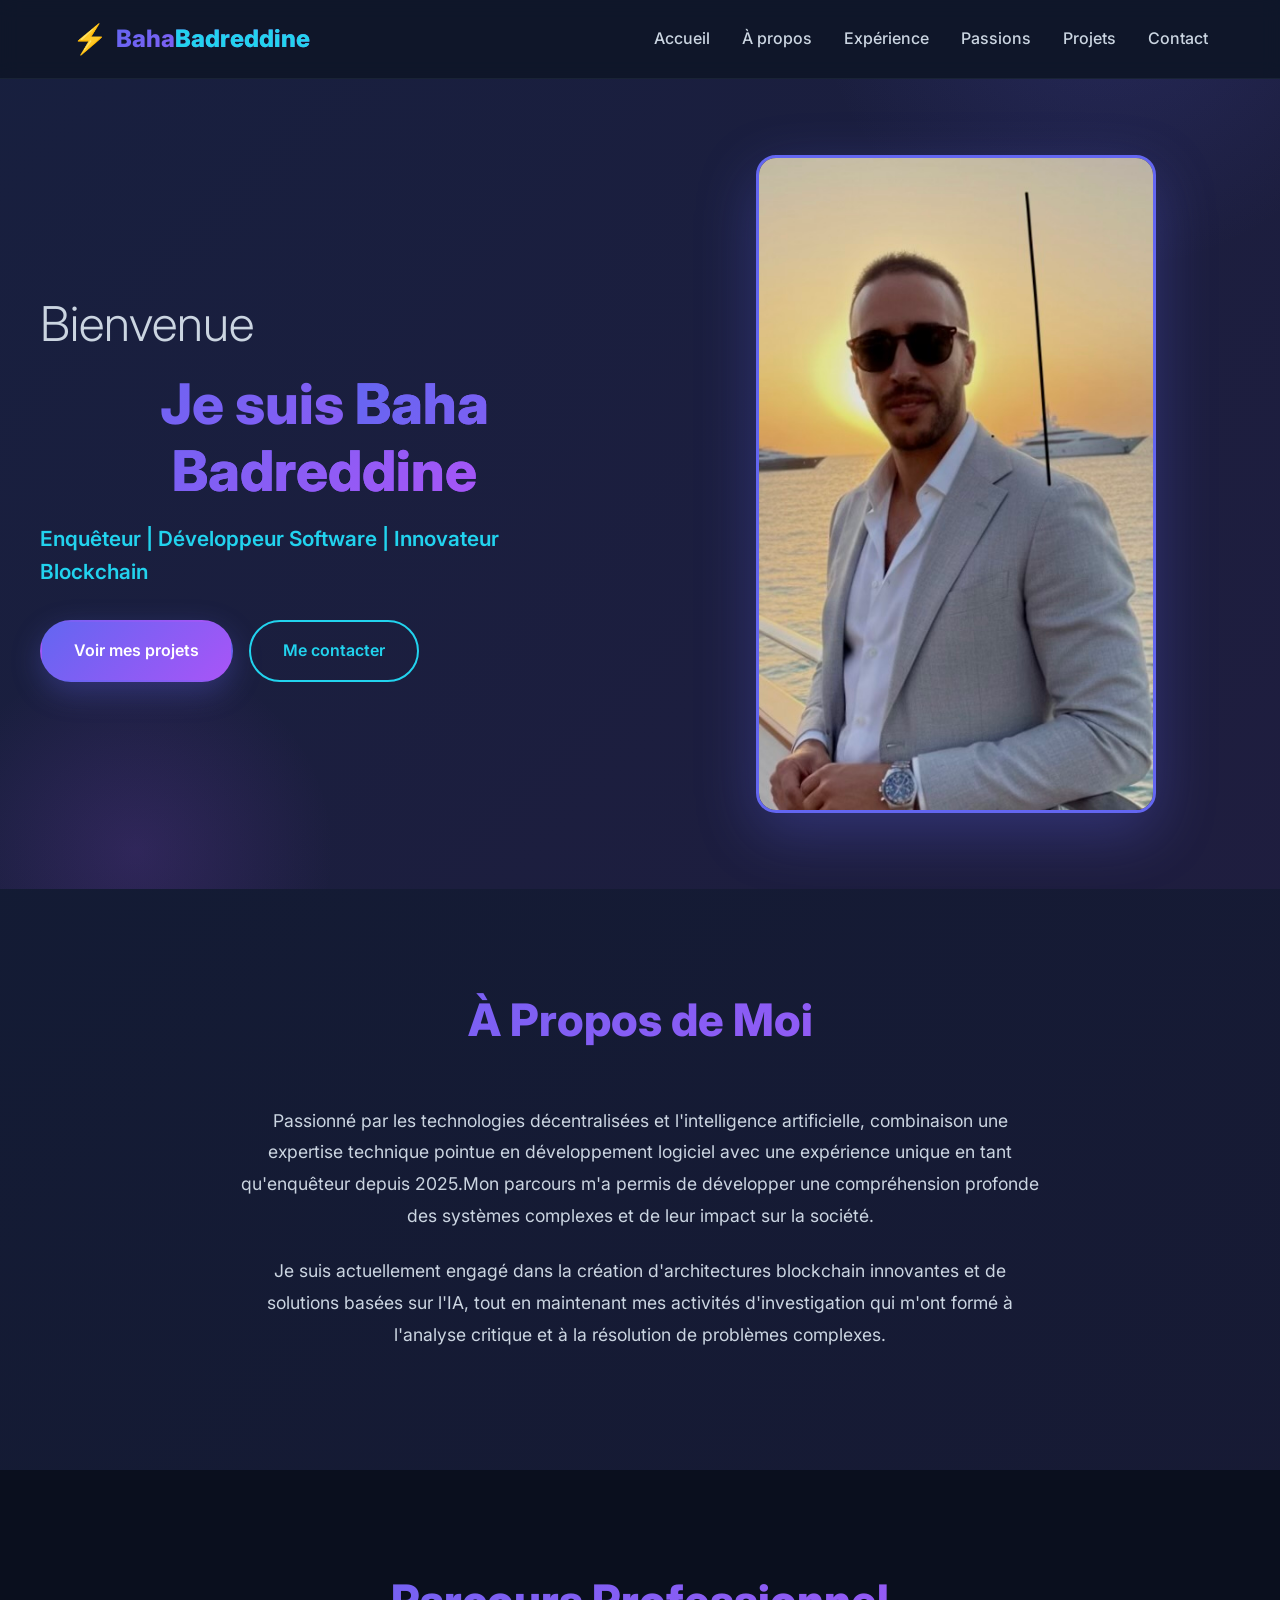
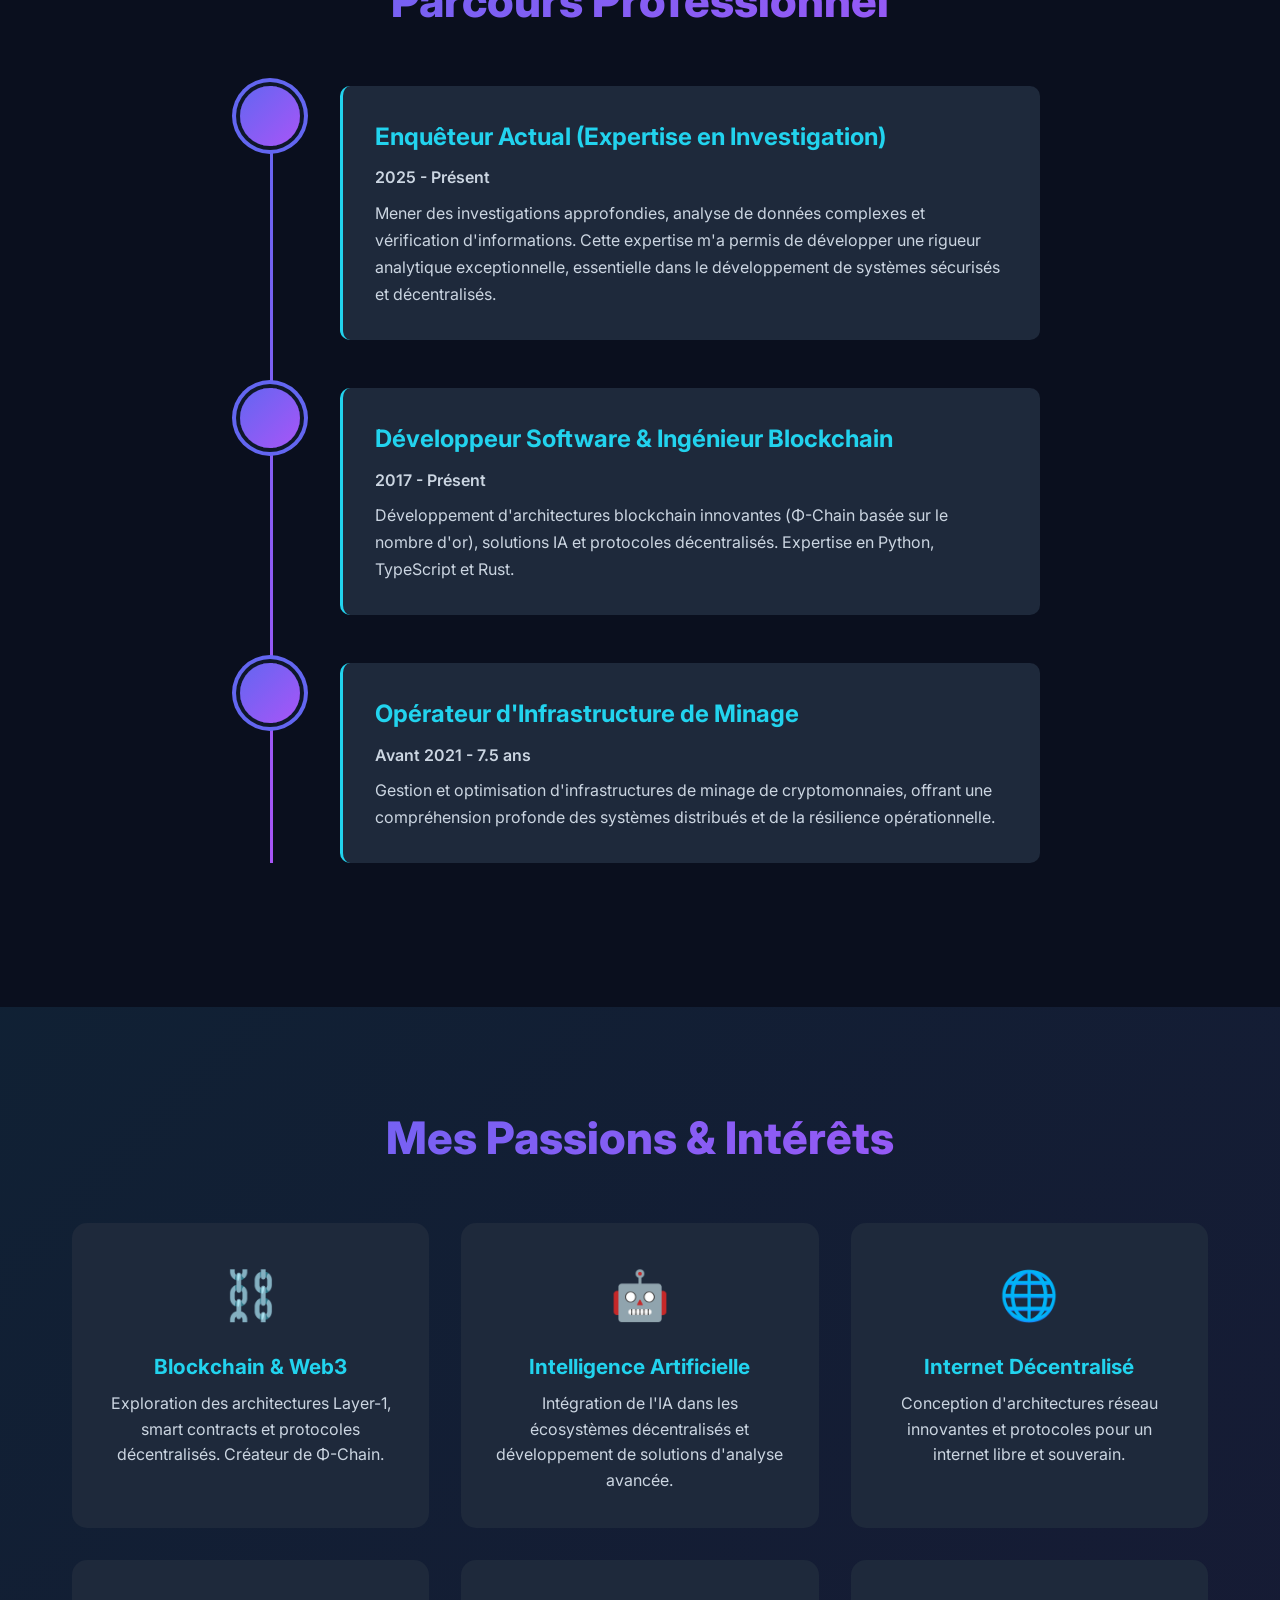
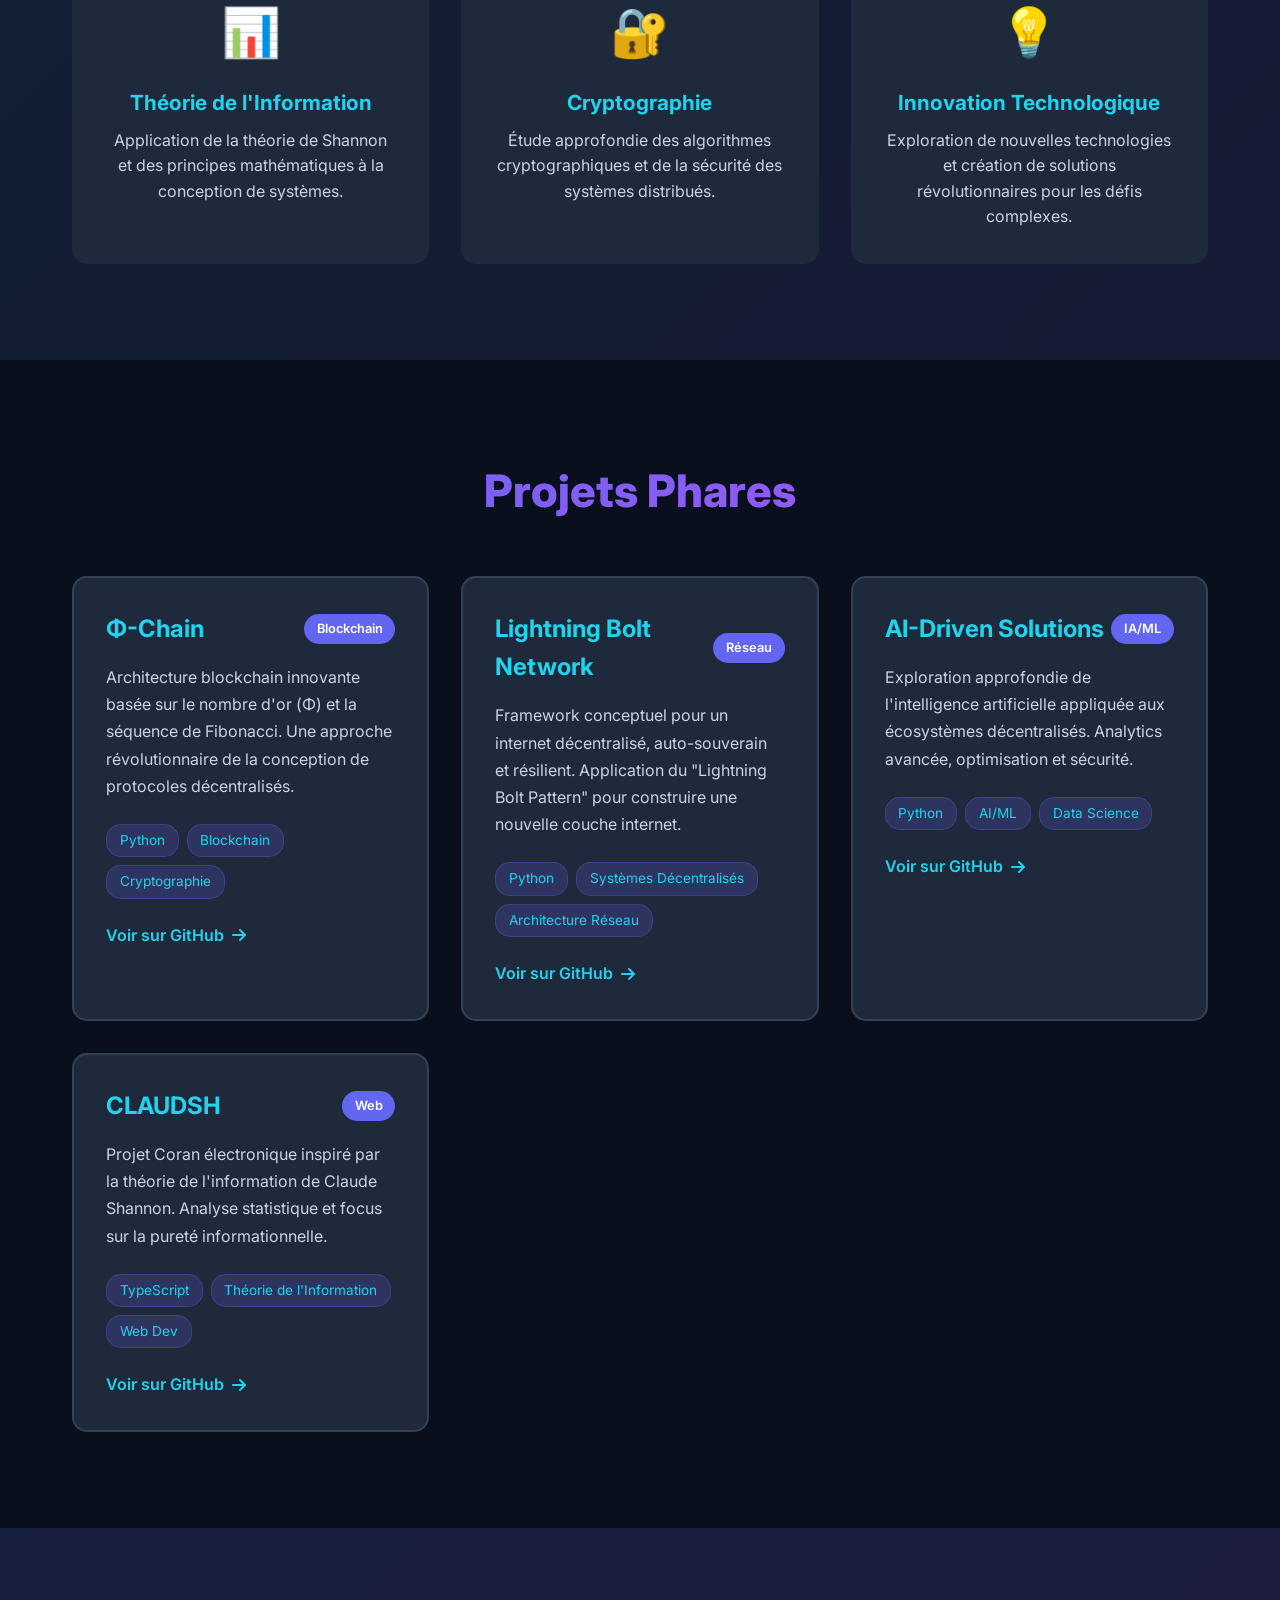
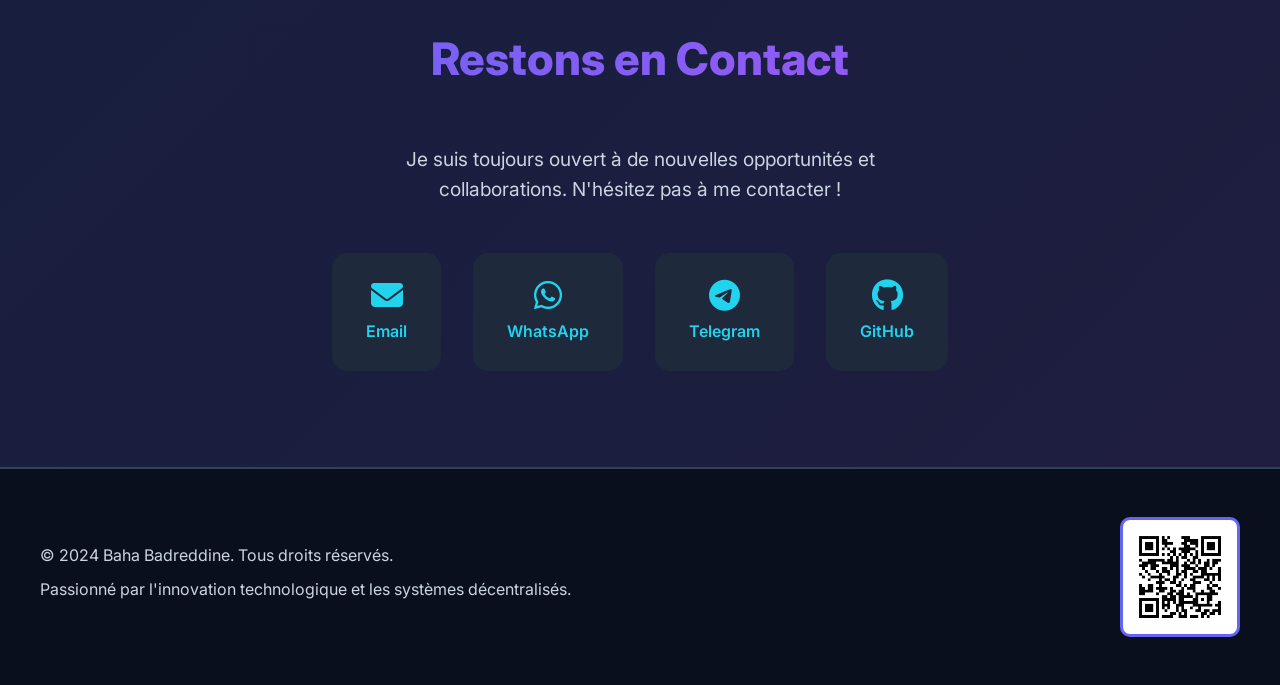
<file: index.html>
<!DOCTYPE html>
<html lang="fr">
<head>
    <meta charset="UTF-8">
    <meta name="viewport" content="width=device-width, initial-scale=1.0">
    <title>Baha Badreddine | Portfolio Professionnel</title>
    <link rel="stylesheet" href="style.css">
    <link rel="stylesheet" href="https://cdnjs.cloudflare.com/ajax/libs/font-awesome/6.4.0/css/all.min.css">
    <link href="https://fonts.googleapis.com/css2?family=Poppins:wght@300;400;600;700;800&family=Inter:wght@400;500;600&display=swap" rel="stylesheet">
</head>
<body>
    <!-- Navigation -->
    <header class="navbar">
        <nav class="nav-container">
            <div class="logo">
                <span class="logo-icon">⚡</span>
                <span class="logo-text">Baha<span class="highlight">Badreddine</span></span>
            </div>
            <ul class="nav-menu">
                <li><a href="#home" class="nav-link">Accueil</a></li>
                <li><a href="#about" class="nav-link">À propos</a></li>
                <li><a href="#experience" class="nav-link">Expérience</a></li>
                <li><a href="#hobbies" class="nav-link">Passions</a></li>
                <li><a href="#projects" class="nav-link">Projets</a></li>
                <li><a href="#contact" class="nav-link">Contact</a></li>
            </ul>
        </nav>
    </header>

    <!-- Hero Section -->
    <section id="home" class="hero">
        <div class="hero-content">
            <div class="hero-text">
                <h1>Bienvenue</h1>
                <h2>Je suis <span class="gradient-text">Baha Badreddine</span></h2>
                <p class="tagline">Enquêteur | Développeur Software | Innovateur Blockchain</p>
                <div class="cta-buttons">
                    <a href="#projects" class="btn btn-primary">Voir mes projets</a>
                    <a href="#contact" class="btn btn-secondary">Me contacter</a>
                </div>
            </div>
            <div class="hero-image">
                <img src="profile.jpg" alt="Baha Badreddine" class="profile-img">
            </div>
        </div>
    </section>

    <!-- About Section -->
    <section id="about" class="about">
        <div class="container">
            <h2>À Propos de Moi</h2>
            <div class="about-content">
                <p>Passionné par les technologies décentralisées et l'intelligence artificielle, combinaison une expertise technique pointue en développement logiciel avec une expérience unique en tant qu'enquêteur depuis 2025.Mon parcours m'a permis de développer une compréhension profonde des systèmes complexes et de leur impact sur la société.</p>
                <p>Je suis actuellement engagé dans la création d'architectures blockchain innovantes et de solutions basées sur l'IA, tout en maintenant mes activités d'investigation qui m'ont formé à l'analyse critique et à la résolution de problèmes complexes.</p>
            </div>
        </div>
    </section>

    <!-- Experience Section -->
    <section id="experience" class="experience">
        <div class="container">
            <h2>Parcours Professionnel</h2>
            <div class="timeline">
                <div class="timeline-item">
                    <div class="timeline-marker"></div>
                    <div class="timeline-content">
                        <h3>Enquêteur Actual (Expertise en Investigation)</h3>
                        <p class="timeline-date">2025 - Présent</p>
                        <p>Mener des investigations approfondies, analyse de données complexes et vérification d'informations. Cette expertise m'a permis de développer une rigueur analytique exceptionnelle, essentielle dans le développement de systèmes sécurisés et décentralisés.</p>
                    </div>
                </div>
                <div class="timeline-item">
                    <div class="timeline-marker"></div>
                    <div class="timeline-content">
                        <h3>Développeur Software & Ingénieur Blockchain</h3>
                        <p class="timeline-date">2017 - Présent</p>
                        <p>Développement d'architectures blockchain innovantes (Φ-Chain basée sur le nombre d'or), solutions IA et protocoles décentralisés. Expertise en Python, TypeScript et Rust.</p>
                    </div>
                </div>
                <div class="timeline-item">
                    <div class="timeline-marker"></div>
                    <div class="timeline-content">
                        <h3>Opérateur d'Infrastructure de Minage</h3>
                        <p class="timeline-date">Avant 2021 - 7.5 ans</p>
                        <p>Gestion et optimisation d'infrastructures de minage de cryptomonnaies, offrant une compréhension profonde des systèmes distribués et de la résilience opérationnelle.</p>
                    </div>
                </div>
            </div>
        </div>
    </section>

    <!-- Hobbies & Passions Section -->
    <section id="hobbies" class="hobbies">
        <div class="container">
            <h2>Mes Passions & Intérêts</h2>
            <div class="hobbies-grid">
                <div class="hobby-card">
                    <div class="hobby-icon">⛓️</div>
                    <h3>Blockchain & Web3</h3>
                    <p>Exploration des architectures Layer-1, smart contracts et protocoles décentralisés. Créateur de Φ-Chain.</p>
                </div>
                <div class="hobby-card">
                    <div class="hobby-icon">🤖</div>
                    <h3>Intelligence Artificielle</h3>
                    <p>Intégration de l'IA dans les écosystèmes décentralisés et développement de solutions d'analyse avancée.</p>
                </div>
                <div class="hobby-card">
                    <div class="hobby-icon">🌐</div>
                    <h3>Internet Décentralisé</h3>
                    <p>Conception d'architectures réseau innovantes et protocoles pour un internet libre et souverain.</p>
                </div>
                <div class="hobby-card">
                    <div class="hobby-icon">📊</div>
                    <h3>Théorie de l'Information</h3>
                    <p>Application de la théorie de Shannon et des principes mathématiques à la conception de systèmes.</p>
                </div>
                <div class="hobby-card">
                    <div class="hobby-icon">🔐</div>
                    <h3>Cryptographie</h3>
                    <p>Étude approfondie des algorithmes cryptographiques et de la sécurité des systèmes distribués.</p>
                </div>
                <div class="hobby-card">
                    <div class="hobby-icon">💡</div>
                    <h3>Innovation Technologique</h3>
                    <p>Exploration de nouvelles technologies et création de solutions révolutionnaires pour les défis complexes.</p>
                </div>
            </div>
        </div>
    </section>

    <!-- Projects Section -->
    <section id="projects" class="projects">
        <div class="container">
            <h2>Projets Phares</h2>
            <div class="projects-grid">
                <div class="project-card">
                    <div class="project-header">
                        <h3>Φ-Chain</h3>
                        <span class="project-badge">Blockchain</span>
                    </div>
                    <p>Architecture blockchain innovante basée sur le nombre d'or (Φ) et la séquence de Fibonacci. Une approche révolutionnaire de la conception de protocoles décentralisés.</p>
                    <div class="project-tech">
                        <span>Python</span>
                        <span>Blockchain</span>
                        <span>Cryptographie</span>
                    </div>
                    <a href="https://github.com/badreddine023/phi-chain" target="_blank" class="project-link">
                        Voir sur GitHub <i class="fas fa-arrow-right"></i>
                    </a>
                </div>

                <div class="project-card">
                    <div class="project-header">
                        <h3>Lightning Bolt Network</h3>
                        <span class="project-badge">Réseau</span>
                    </div>
                    <p>Framework conceptuel pour un internet décentralisé, auto-souverain et résilient. Application du "Lightning Bolt Pattern" pour construire une nouvelle couche internet.</p>
                    <div class="project-tech">
                        <span>Python</span>
                        <span>Systèmes Décentralisés</span>
                        <span>Architecture Réseau</span>
                    </div>
                    <a href="https://github.com/badreddine023/Lightning-Bolt-Network" target="_blank" class="project-link">
                        Voir sur GitHub <i class="fas fa-arrow-right"></i>
                    </a>
                </div>

                <div class="project-card">
                    <div class="project-header">
                        <h3>AI-Driven Solutions</h3>
                        <span class="project-badge">IA/ML</span>
                    </div>
                    <p>Exploration approfondie de l'intelligence artificielle appliquée aux écosystèmes décentralisés. Analytics avancée, optimisation et sécurité.</p>
                    <div class="project-tech">
                        <span>Python</span>
                        <span>AI/ML</span>
                        <span>Data Science</span>
                    </div>
                    <a href="https://github.com/badreddine023/AI-Driven-Solutions" target="_blank" class="project-link">
                        Voir sur GitHub <i class="fas fa-arrow-right"></i>
                    </a>
                </div>

                <div class="project-card">
                    <div class="project-header">
                        <h3>CLAUDSH</h3>
                        <span class="project-badge">Web</span>
                    </div>
                    <p>Projet Coran électronique inspiré par la théorie de l'information de Claude Shannon. Analyse statistique et focus sur la pureté informationnelle.</p>
                    <div class="project-tech">
                        <span>TypeScript</span>
                        <span>Théorie de l'Information</span>
                        <span>Web Dev</span>
                    </div>
                    <a href="https://github.com/badreddine023/CLAUDSH" target="_blank" class="project-link">
                        Voir sur GitHub <i class="fas fa-arrow-right"></i>
                    </a>
                </div>
            </div>
        </div>
    </section>

    <!-- Contact Section -->
    <section id="contact" class="contact">
        <div class="container">
            <h2>Restons en Contact</h2>
            <p class="contact-intro">Je suis toujours ouvert à de nouvelles opportunités et collaborations. N'hésitez pas à me contacter !</p>
            <div class="contact-links">
                <a href="mailto:badreddinbaha@gmail.com" class="contact-btn">
                    <i class="fas fa-envelope"></i>
                    <span>Email</span>
                </a>
                <a href="https://wa.me/212666080062" target="_blank" class="contact-btn">
                    <i class="fab fa-whatsapp"></i>
                    <span>WhatsApp</span>
                </a>
                <a href="https://t.me/freeseek" target="_blank" class="contact-btn">
                    <i class="fab fa-telegram"></i>
                    <span>Telegram</span>
                </a>
                <a href="https://github.com/badreddine023" target="_blank" class="contact-btn">
                    <i class="fab fa-github"></i>
                    <span>GitHub</span>
                </a>
            </div>
        </div>
    </section>

    <!-- Footer with QR Code -->
    <footer class="footer">
        <div class="footer-content">
            <div class="footer-text">
                <p>&copy; 2024 Baha Badreddine. Tous droits réservés.</p>
                <p>Passionné par l'innovation technologique et les systèmes décentralisés.</p>
            </div>
            <div class="footer-qr">
                <img src="qrcode.png" alt="QR Code - Profil GitHub" class="qr-code" title="Scanner pour accéder au profil GitHub">
            </div>
        </div>
    </footer>

    <script src="script.js"></script>
</body>
</html>
</file>
<file: style.css>
/* ==================== Variables & Reset ==================== */
:root {
    --primary: #6366f1;
    --secondary: #a855f7;
    --accent: #22d3ee;
    --dark-bg: #0f172a;
    --darker-bg: #0a0f1e;
    --card-bg: #1e293b;
    --text-primary: #f8fafc;
    --text-secondary: #cbd5e1;
    --border-color: #334155;
    --gradient-1: linear-gradient(135deg, #6366f1 0%, #a855f7 100%);
    --gradient-2: linear-gradient(135deg, #22d3ee 0%, #06b6d4 100%);
    --gradient-3: linear-gradient(135deg, #ec4899 0%, #f43f5e 100%);
}

* {
    margin: 0;
    padding: 0;
    box-sizing: border-box;
}

html {
    scroll-behavior: smooth;
}

body {
    font-family: 'Inter', sans-serif;
    background-color: var(--dark-bg);
    color: var(--text-primary);
    line-height: 1.6;
    overflow-x: hidden;
}

/* ==================== Navigation ==================== */
.navbar {
    background: rgba(15, 23, 42, 0.8);
    backdrop-filter: blur(10px);
    border-bottom: 1px solid rgba(51, 65, 85, 0.3);
    position: sticky;
    top: 0;
    z-index: 1000;
    padding: 1rem 0;
}

.nav-container {
    max-width: 1200px;
    margin: 0 auto;
    padding: 0 2rem;
    display: flex;
    justify-content: space-between;
    align-items: center;
}

.logo {
    display: flex;
    align-items: center;
    gap: 0.5rem;
    font-size: 1.5rem;
    font-weight: 800;
}

.logo-icon {
    font-size: 1.8rem;
}

.logo-text {
    background: var(--gradient-1);
    -webkit-background-clip: text;
    -webkit-text-fill-color: transparent;
    background-clip: text;
}

.logo-text .highlight {
    color: var(--accent);
    -webkit-text-fill-color: var(--accent);
}

.nav-menu {
    display: flex;
    list-style: none;
    gap: 2rem;
}

.nav-link {
    color: var(--text-secondary);
    text-decoration: none;
    font-weight: 500;
    transition: all 0.3s ease;
    position: relative;
}

.nav-link:hover {
    color: var(--accent);
}

.nav-link::after {
    content: '';
    position: absolute;
    bottom: -5px;
    left: 0;
    width: 0;
    height: 2px;
    background: var(--gradient-2);
    transition: width 0.3s ease;
}

.nav-link:hover::after {
    width: 100%;
}

/* ==================== Hero Section ==================== */
.hero {
    min-height: 90vh;
    display: flex;
    align-items: center;
    justify-content: center;
    background: linear-gradient(135deg, rgba(99, 102, 241, 0.1) 0%, rgba(168, 85, 247, 0.1) 100%);
    padding: 4rem 2rem;
    position: relative;
    overflow: hidden;
}

.hero::before {
    content: '';
    position: absolute;
    top: -50%;
    right: -10%;
    width: 600px;
    height: 600px;
    background: radial-gradient(circle, rgba(99, 102, 241, 0.15) 0%, transparent 70%);
    border-radius: 50%;
    animation: float 6s ease-in-out infinite;
}

.hero::after {
    content: '';
    position: absolute;
    bottom: -20%;
    left: -5%;
    width: 400px;
    height: 400px;
    background: radial-gradient(circle, rgba(168, 85, 247, 0.15) 0%, transparent 70%);
    border-radius: 50%;
    animation: float 8s ease-in-out infinite reverse;
}

.hero-content {
    max-width: 1200px;
    width: 100%;
    display: grid;
    grid-template-columns: 1fr 1fr;
    gap: 4rem;
    align-items: center;
    position: relative;
    z-index: 1;
}

.hero-text h1 {
    font-size: 3rem;
    font-weight: 300;
    color: var(--text-secondary);
    margin-bottom: 0.5rem;
}

.hero-text h2 {
    font-size: 3.5rem;
    font-weight: 800;
    margin-bottom: 1rem;
    line-height: 1.2;
}

.gradient-text {
    background: var(--gradient-1);
    -webkit-background-clip: text;
    -webkit-text-fill-color: transparent;
    background-clip: text;
}

.tagline {
    font-size: 1.3rem;
    color: var(--accent);
    margin-bottom: 2rem;
    font-weight: 600;
}

.cta-buttons {
    display: flex;
    gap: 1rem;
    flex-wrap: wrap;
}

.btn {
    padding: 1rem 2rem;
    border-radius: 50px;
    text-decoration: none;
    font-weight: 600;
    transition: all 0.3s ease;
    border: 2px solid transparent;
    cursor: pointer;
    display: inline-block;
}

.btn-primary {
    background: var(--gradient-1);
    color: white;
    box-shadow: 0 10px 30px rgba(99, 102, 241, 0.3);
}

.btn-primary:hover {
    transform: translateY(-3px);
    box-shadow: 0 15px 40px rgba(99, 102, 241, 0.4);
}

.btn-secondary {
    background: transparent;
    color: var(--accent);
    border-color: var(--accent);
}

.btn-secondary:hover {
    background: rgba(34, 211, 238, 0.1);
    transform: translateY(-3px);
}

.hero-image {
    position: relative;
    display: flex;
    justify-content: center;
    align-items: center;
}

.profile-img {
    width: 100%;
    max-width: 400px;
    border-radius: 20px;
    box-shadow: 0 20px 60px rgba(99, 102, 241, 0.3);
    border: 3px solid var(--primary);
    transition: all 0.3s ease;
}

.profile-img:hover {
    transform: scale(1.05) rotate(2deg);
    box-shadow: 0 30px 80px rgba(99, 102, 241, 0.4);
}

/* ==================== Container & Sections ==================== */
.container {
    max-width: 1200px;
    margin: 0 auto;
    padding: 0 2rem;
}

section {
    padding: 6rem 2rem;
}

section h2 {
    font-size: 2.8rem;
    font-weight: 800;
    margin-bottom: 3rem;
    text-align: center;
    background: var(--gradient-1);
    -webkit-background-clip: text;
    -webkit-text-fill-color: transparent;
    background-clip: text;
}

/* ==================== About Section ==================== */
.about {
    background: linear-gradient(135deg, rgba(99, 102, 241, 0.05) 0%, rgba(168, 85, 247, 0.05) 100%);
}

.about-content {
    max-width: 800px;
    margin: 0 auto;
    text-align: center;
}

.about-content p {
    font-size: 1.1rem;
    color: var(--text-secondary);
    margin-bottom: 1.5rem;
    line-height: 1.8;
}

/* ==================== Experience Section ==================== */
.experience {
    background: var(--darker-bg);
}

.timeline {
    position: relative;
    max-width: 800px;
    margin: 0 auto;
}

.timeline::before {
    content: '';
    position: absolute;
    left: 30px;
    top: 0;
    bottom: 0;
    width: 3px;
    background: var(--gradient-1);
}

.timeline-item {
    margin-bottom: 3rem;
    position: relative;
    padding-left: 100px;
}

.timeline-marker {
    position: absolute;
    left: 0;
    top: 0;
    width: 60px;
    height: 60px;
    background: var(--gradient-1);
    border-radius: 50%;
    display: flex;
    align-items: center;
    justify-content: center;
    box-shadow: 0 0 0 4px var(--dark-bg), 0 0 0 8px var(--primary);
}

.timeline-content {
    background: var(--card-bg);
    padding: 2rem;
    border-radius: 10px;
    border-left: 3px solid var(--accent);
    transition: all 0.3s ease;
}

.timeline-content:hover {
    transform: translateX(10px);
    box-shadow: 0 10px 30px rgba(99, 102, 241, 0.2);
}

.timeline-content h3 {
    font-size: 1.5rem;
    margin-bottom: 0.5rem;
    color: var(--accent);
}

.timeline-date {
    color: var(--primary);
    font-weight: 600;
    margin-bottom: 0.5rem;
}

.timeline-content p {
    color: var(--text-secondary);
    line-height: 1.7;
}

/* ==================== Hobbies Section ==================== */
.hobbies {
    background: linear-gradient(135deg, rgba(34, 211, 238, 0.05) 0%, rgba(168, 85, 247, 0.05) 100%);
}

.hobbies-grid {
    display: grid;
    grid-template-columns: repeat(auto-fit, minmax(300px, 1fr));
    gap: 2rem;
}

.hobby-card {
    background: var(--card-bg);
    padding: 2rem;
    border-radius: 15px;
    text-align: center;
    transition: all 0.3s ease;
    border: 2px solid transparent;
    cursor: pointer;
}

.hobby-card:hover {
    transform: translateY(-10px);
    border-color: var(--accent);
    box-shadow: 0 20px 40px rgba(34, 211, 238, 0.2);
}

.hobby-icon {
    font-size: 3rem;
    margin-bottom: 1rem;
    display: block;
}

.hobby-card h3 {
    font-size: 1.3rem;
    margin-bottom: 0.5rem;
    color: var(--accent);
}

.hobby-card p {
    color: var(--text-secondary);
    line-height: 1.6;
}

/* ==================== Projects Section ==================== */
.projects {
    background: var(--darker-bg);
}

.projects-grid {
    display: grid;
    grid-template-columns: repeat(auto-fit, minmax(320px, 1fr));
    gap: 2rem;
}

.project-card {
    background: var(--card-bg);
    padding: 2rem;
    border-radius: 15px;
    transition: all 0.3s ease;
    border: 2px solid var(--border-color);
    position: relative;
    overflow: hidden;
}

.project-card::before {
    content: '';
    position: absolute;
    top: 0;
    left: -100%;
    width: 100%;
    height: 100%;
    background: var(--gradient-1);
    opacity: 0.1;
    transition: left 0.3s ease;
    z-index: 0;
}

.project-card:hover {
    transform: translateY(-10px);
    border-color: var(--accent);
    box-shadow: 0 20px 50px rgba(99, 102, 241, 0.2);
}

.project-card:hover::before {
    left: 0;
}

.project-header {
    display: flex;
    justify-content: space-between;
    align-items: center;
    margin-bottom: 1rem;
    position: relative;
    z-index: 1;
}

.project-header h3 {
    font-size: 1.5rem;
    color: var(--accent);
}

.project-badge {
    background: var(--primary);
    color: white;
    padding: 0.3rem 0.8rem;
    border-radius: 20px;
    font-size: 0.8rem;
    font-weight: 600;
}

.project-card p {
    color: var(--text-secondary);
    margin-bottom: 1.5rem;
    line-height: 1.7;
    position: relative;
    z-index: 1;
}

.project-tech {
    display: flex;
    flex-wrap: wrap;
    gap: 0.5rem;
    margin-bottom: 1.5rem;
    position: relative;
    z-index: 1;
}

.project-tech span {
    background: rgba(99, 102, 241, 0.2);
    color: var(--accent);
    padding: 0.3rem 0.8rem;
    border-radius: 15px;
    font-size: 0.85rem;
    border: 1px solid rgba(99, 102, 241, 0.3);
}

.project-link {
    display: inline-flex;
    align-items: center;
    gap: 0.5rem;
    color: var(--accent);
    text-decoration: none;
    font-weight: 600;
    transition: all 0.3s ease;
    position: relative;
    z-index: 1;
}

.project-link:hover {
    gap: 1rem;
}

/* ==================== Contact Section ==================== */
.contact {
    background: linear-gradient(135deg, rgba(99, 102, 241, 0.1) 0%, rgba(168, 85, 247, 0.1) 100%);
    text-align: center;
}

.contact-intro {
    font-size: 1.2rem;
    color: var(--text-secondary);
    margin-bottom: 3rem;
    max-width: 600px;
    margin-left: auto;
    margin-right: auto;
}

.contact-links {
    display: flex;
    justify-content: center;
    gap: 2rem;
    flex-wrap: wrap;
}

.contact-btn {
    display: flex;
    flex-direction: column;
    align-items: center;
    gap: 0.5rem;
    padding: 1.5rem 2rem;
    background: var(--card-bg);
    border-radius: 15px;
    color: var(--accent);
    text-decoration: none;
    font-weight: 600;
    transition: all 0.3s ease;
    border: 2px solid transparent;
}

.contact-btn:hover {
    transform: translateY(-5px);
    border-color: var(--accent);
    box-shadow: 0 15px 40px rgba(34, 211, 238, 0.2);
}

.contact-btn i {
    font-size: 2rem;
}

/* ==================== Footer ==================== */
.footer {
    background: var(--darker-bg);
    border-top: 2px solid var(--border-color);
    padding: 3rem 2rem;
}

.footer-content {
    max-width: 1200px;
    margin: 0 auto;
    display: flex;
    justify-content: space-between;
    align-items: center;
    gap: 2rem;
}

.footer-text {
    flex: 1;
}

.footer-text p {
    color: var(--text-secondary);
    margin-bottom: 0.5rem;
}

.footer-qr {
    display: flex;
    justify-content: center;
    align-items: center;
}

.qr-code {
    width: 120px;
    height: 120px;
    border-radius: 10px;
    border: 3px solid var(--primary);
    padding: 5px;
    background: white;
    transition: all 0.3s ease;
    cursor: pointer;
}

.qr-code:hover {
    transform: scale(1.1);
    box-shadow: 0 10px 30px rgba(99, 102, 241, 0.3);
}

/* ==================== Animations ==================== */
@keyframes float {
    0%, 100% {
        transform: translateY(0px);
    }
    50% {
        transform: translateY(30px);
    }
}

@keyframes slideIn {
    from {
        opacity: 0;
        transform: translateY(30px);
    }
    to {
        opacity: 1;
        transform: translateY(0);
    }
}

/* ==================== Responsive Design ==================== */
@media (max-width: 768px) {
    .nav-menu {
        gap: 1rem;
        font-size: 0.9rem;
    }

    .hero-content {
        grid-template-columns: 1fr;
        gap: 2rem;
    }

    .hero-text h1 {
        font-size: 2rem;
    }

    .hero-text h2 {
        font-size: 2.5rem;
    }

    .profile-img {
        max-width: 300px;
    }

    section h2 {
        font-size: 2rem;
    }

    .cta-buttons {
        flex-direction: column;
    }

    .btn {
        width: 100%;
        text-align: center;
    }

    .timeline::before {
        left: 15px;
    }

    .timeline-item {
        padding-left: 60px;
    }

    .timeline-marker {
        width: 40px;
        height: 40px;
        left: -5px;
    }

    .hobbies-grid {
        grid-template-columns: 1fr;
    }

    .projects-grid {
        grid-template-columns: 1fr;
    }

    .contact-links {
        flex-direction: column;
    }

    .contact-btn {
        width: 100%;
    }

    .footer-content {
        flex-direction: column;
        text-align: center;
    }
}

@media (max-width: 480px) {
    .logo-text {
        font-size: 1.2rem;
    }

    .nav-menu {
        gap: 0.5rem;
        font-size: 0.8rem;
    }

    .hero-text h1 {
        font-size: 1.5rem;
    }

    .hero-text h2 {
        font-size: 1.8rem;
    }

    .tagline {
        font-size: 1rem;
    }

    section {
        padding: 3rem 1rem;
    }

    section h2 {
        font-size: 1.5rem;
    }
}
</file>
